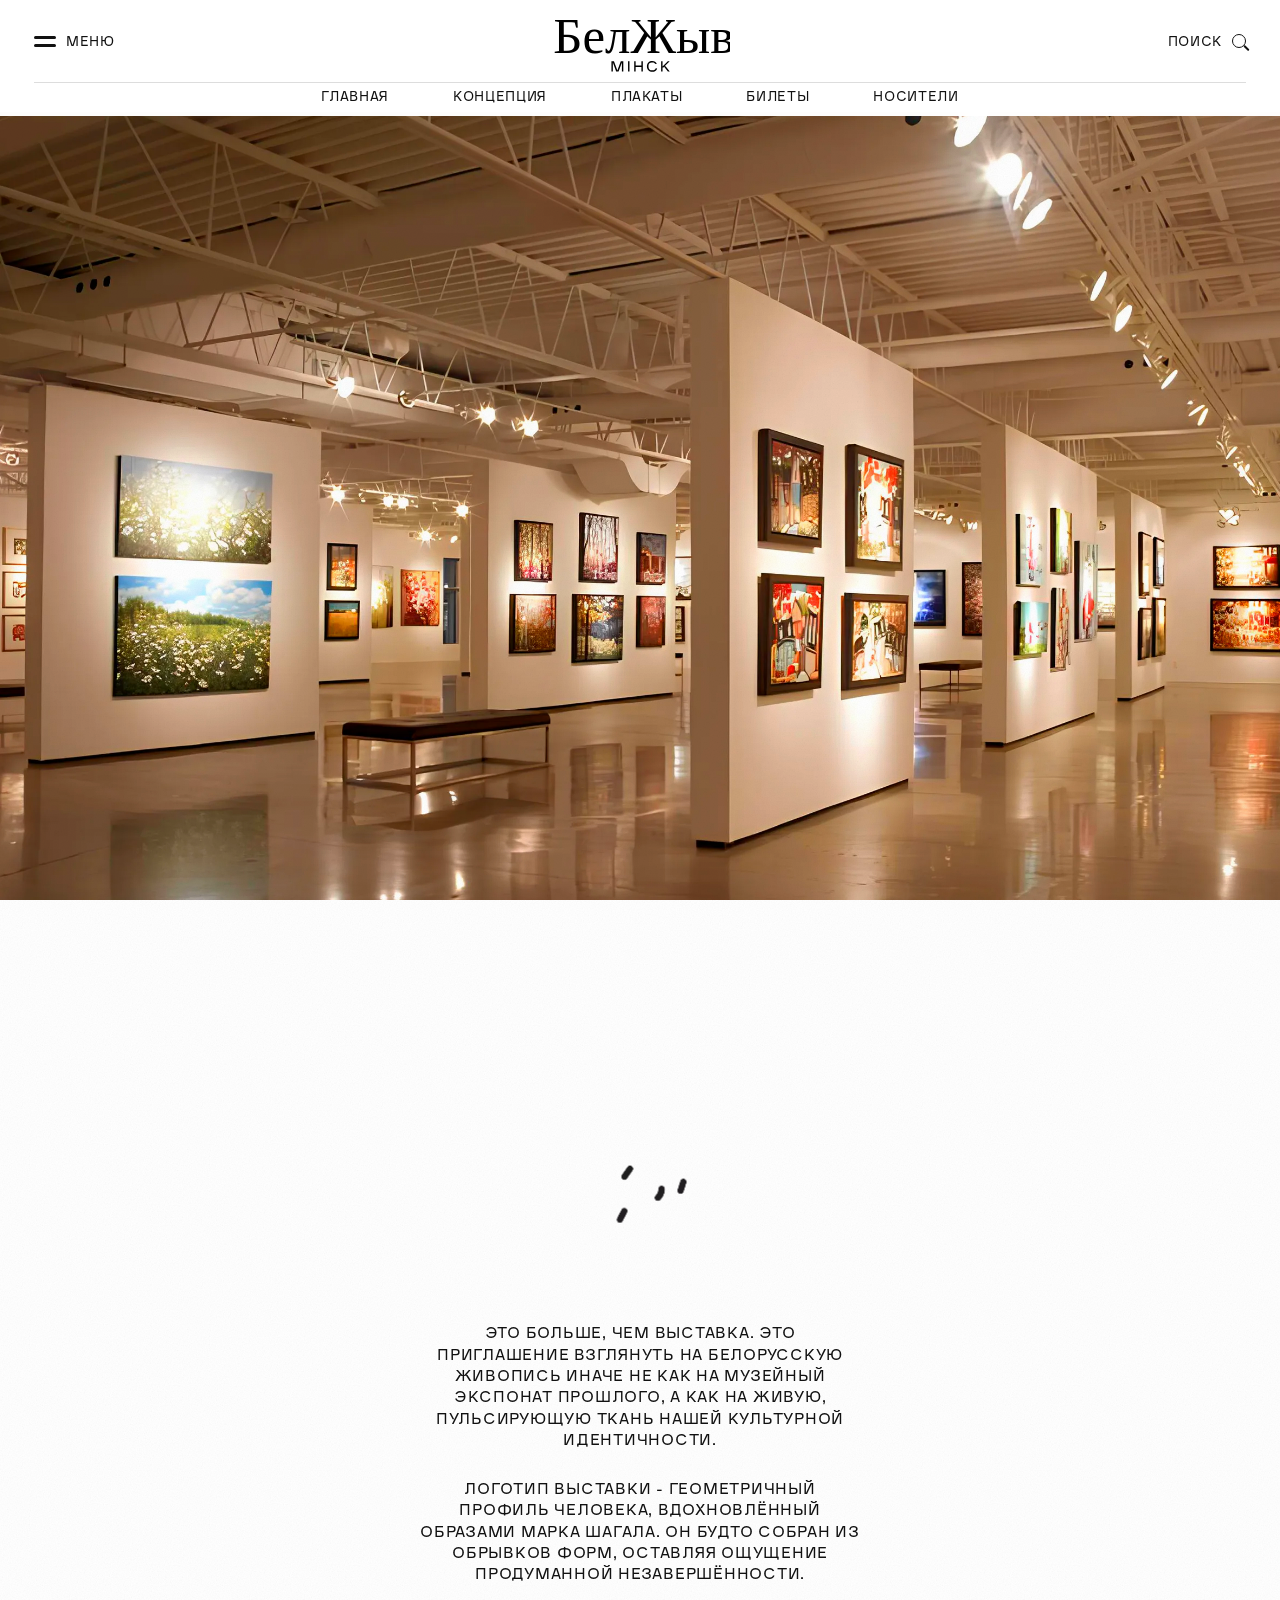
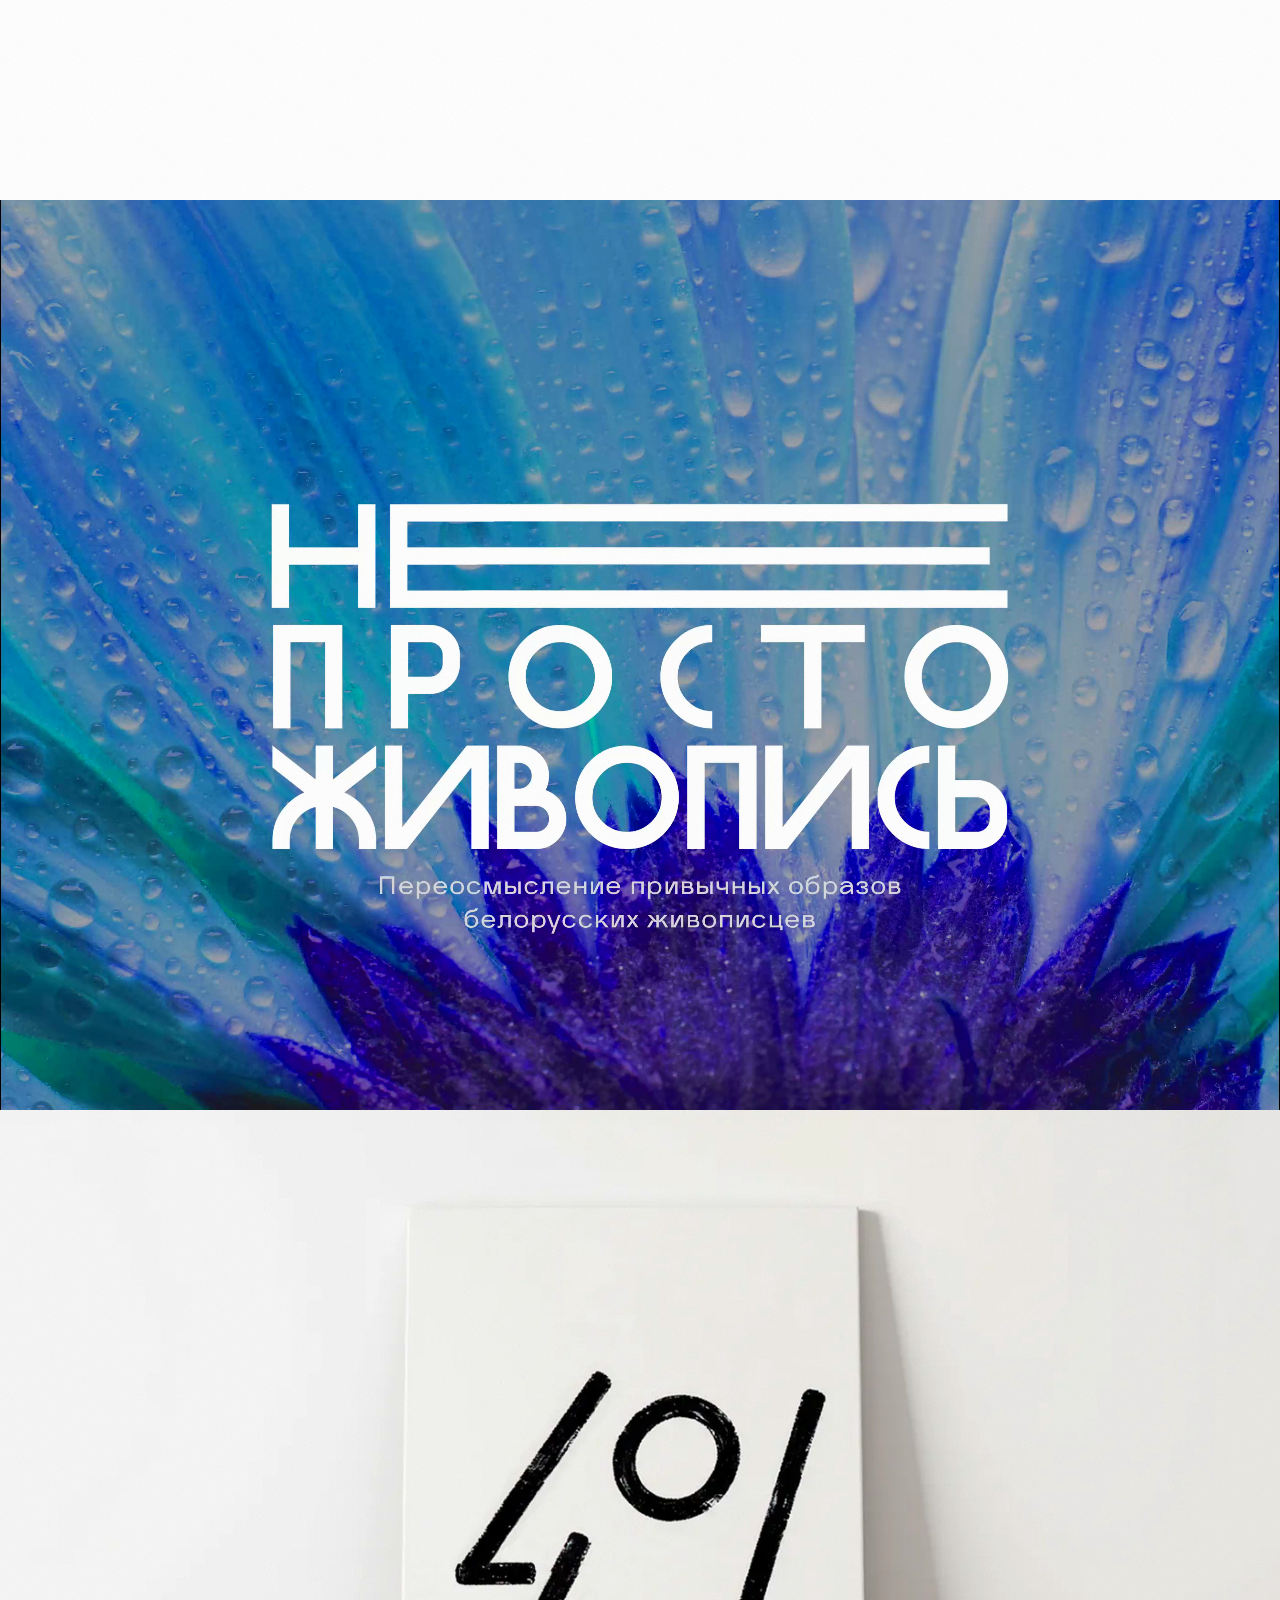
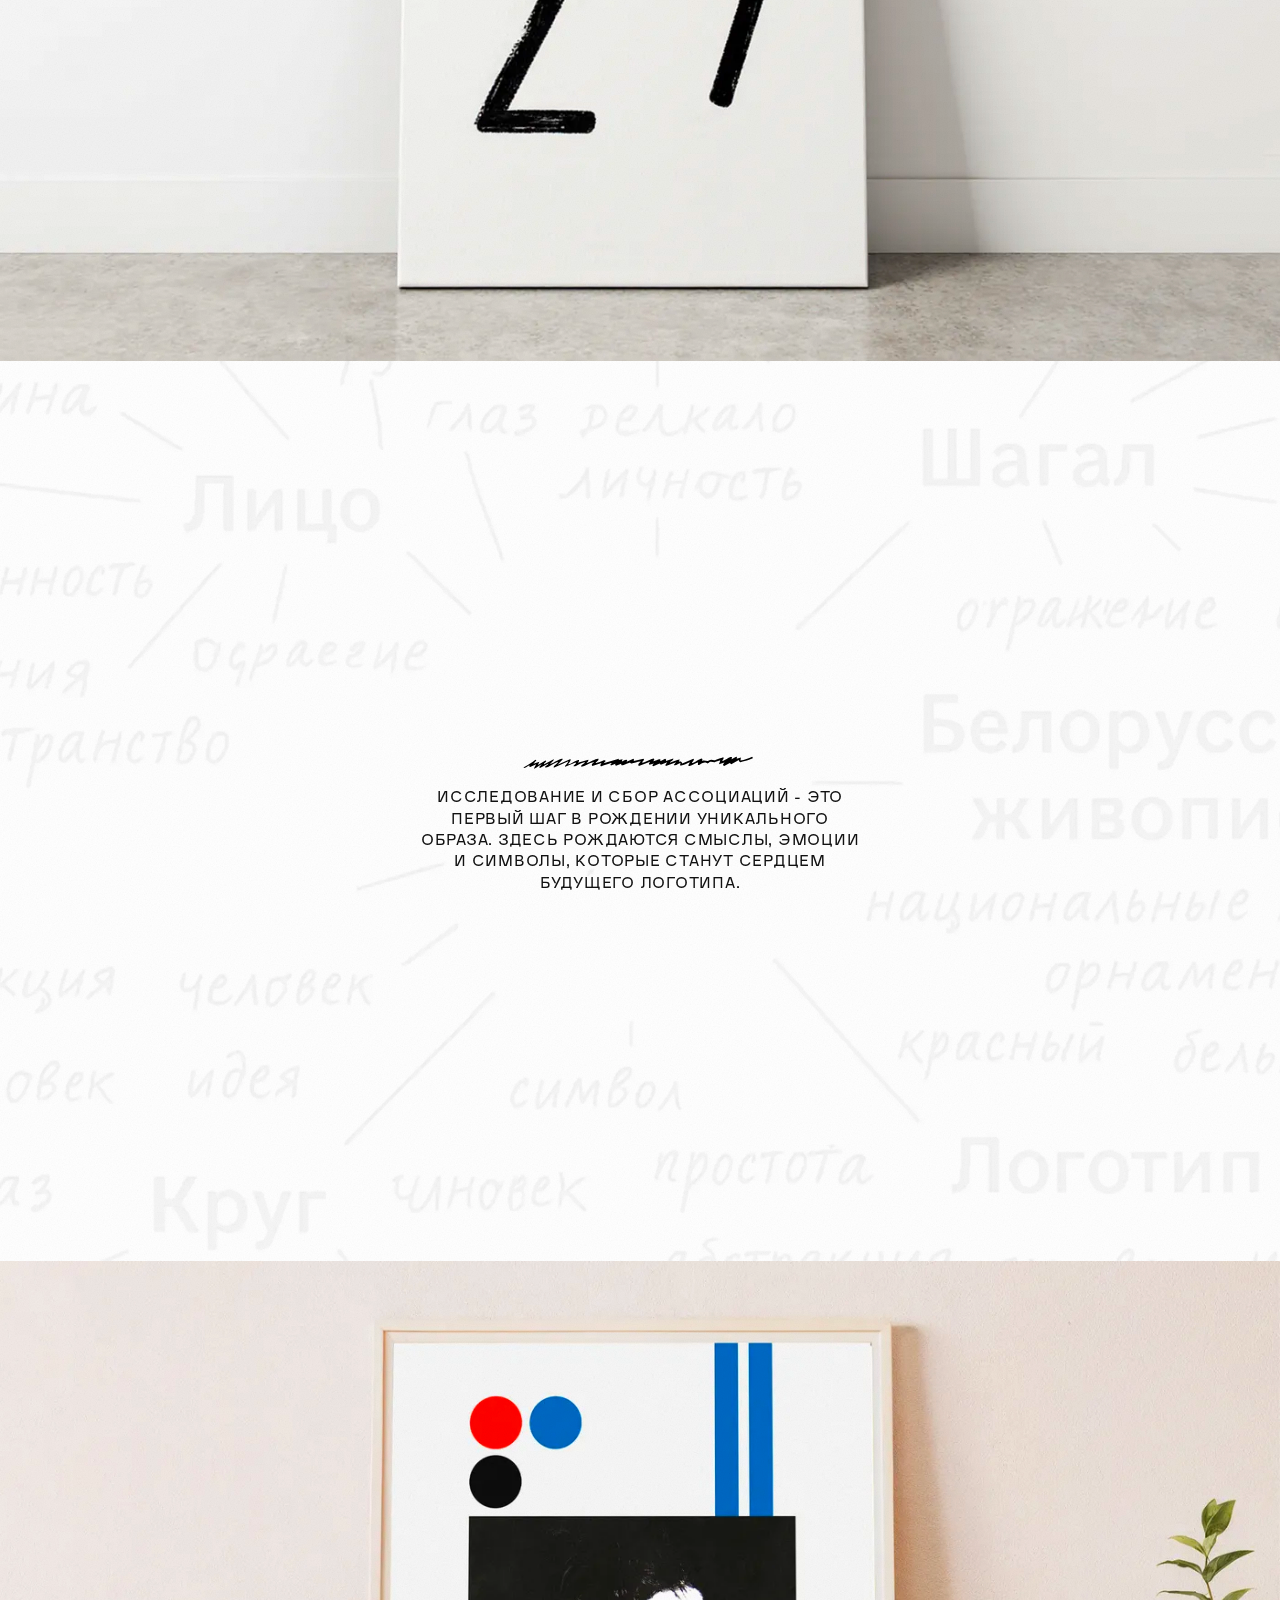
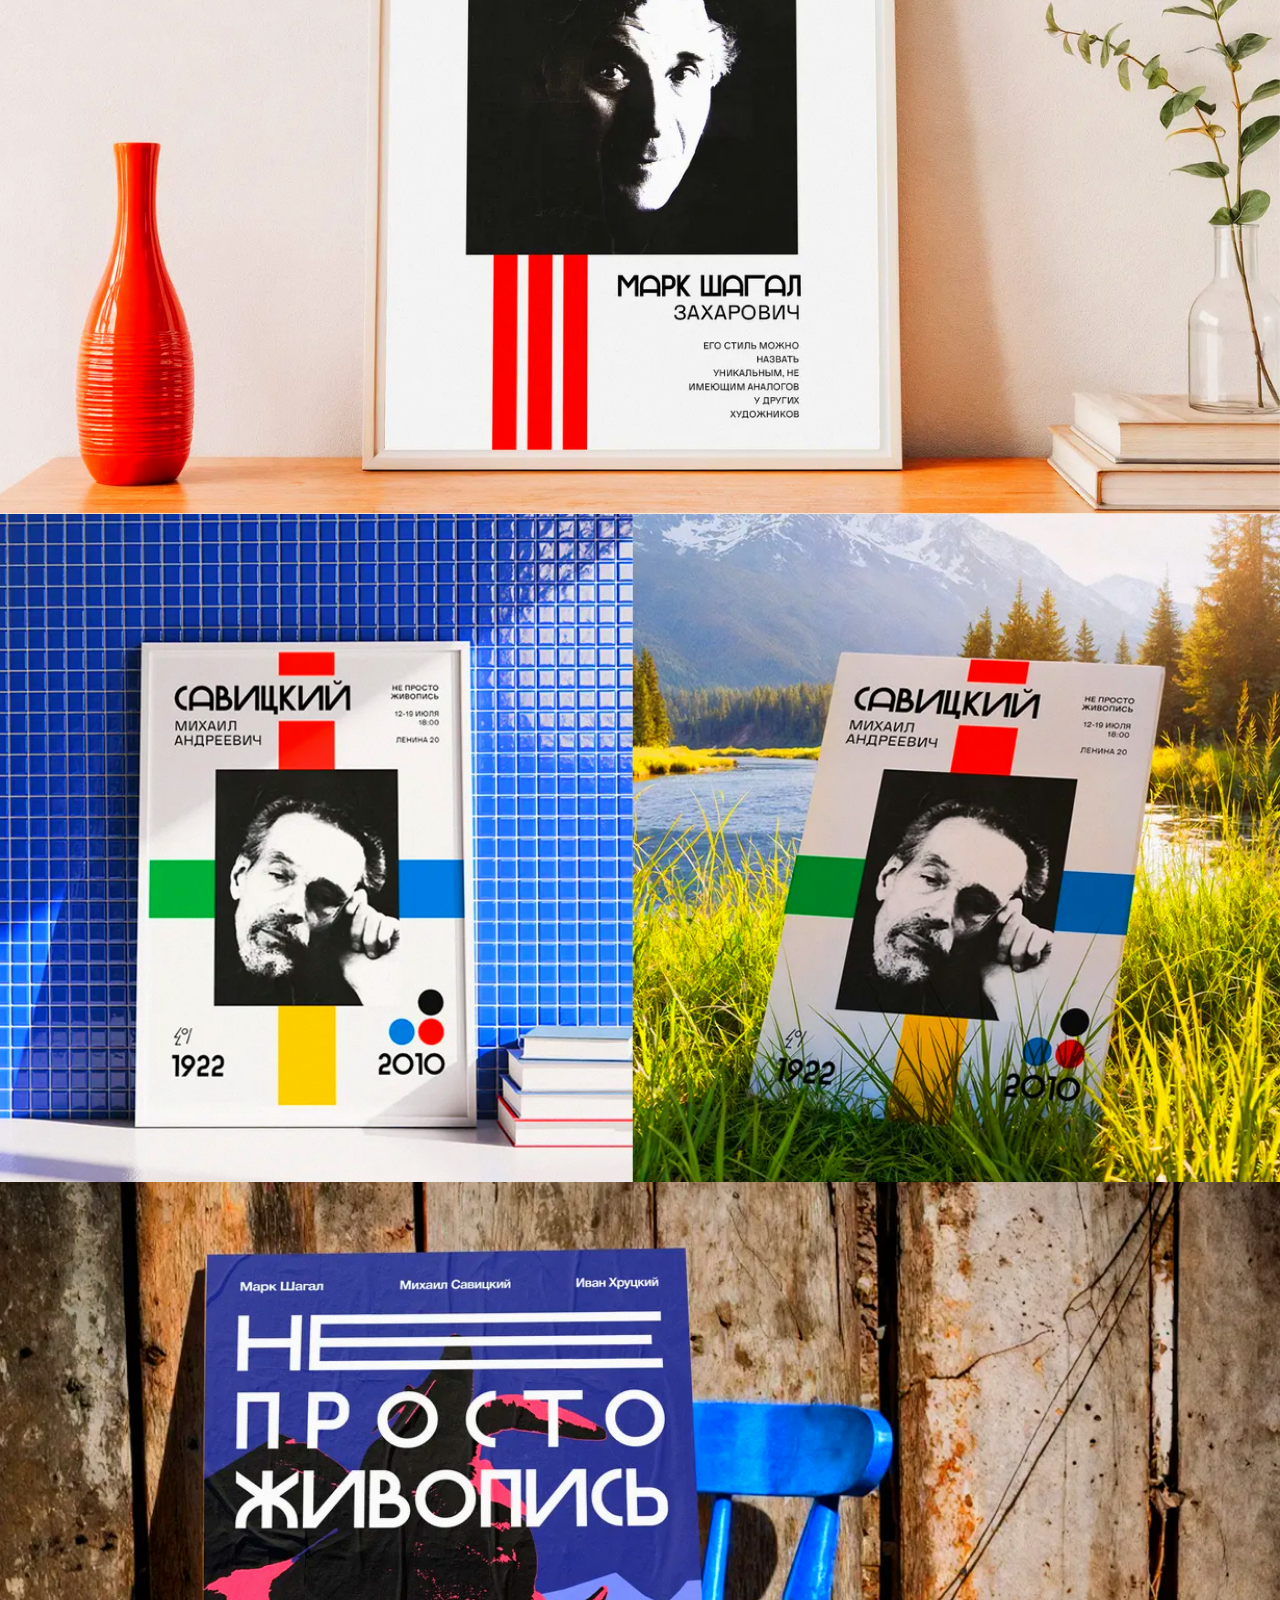
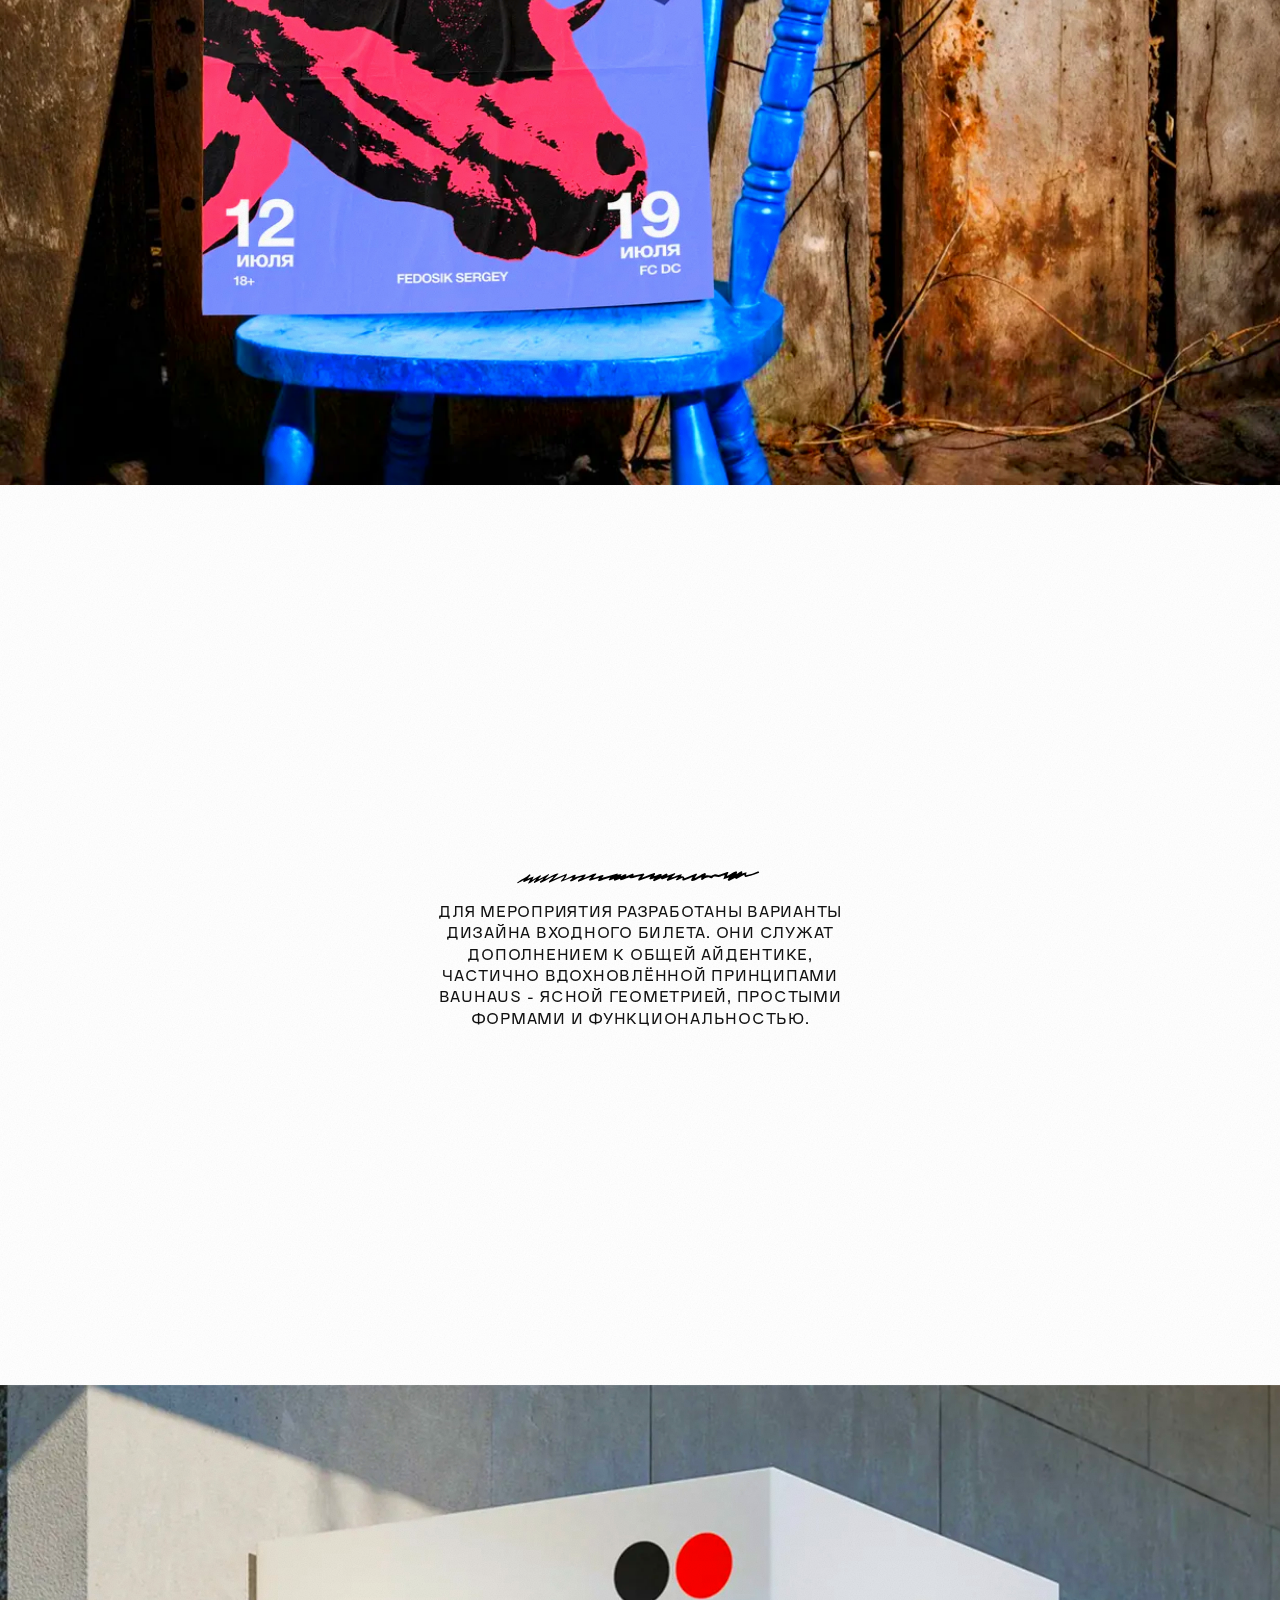
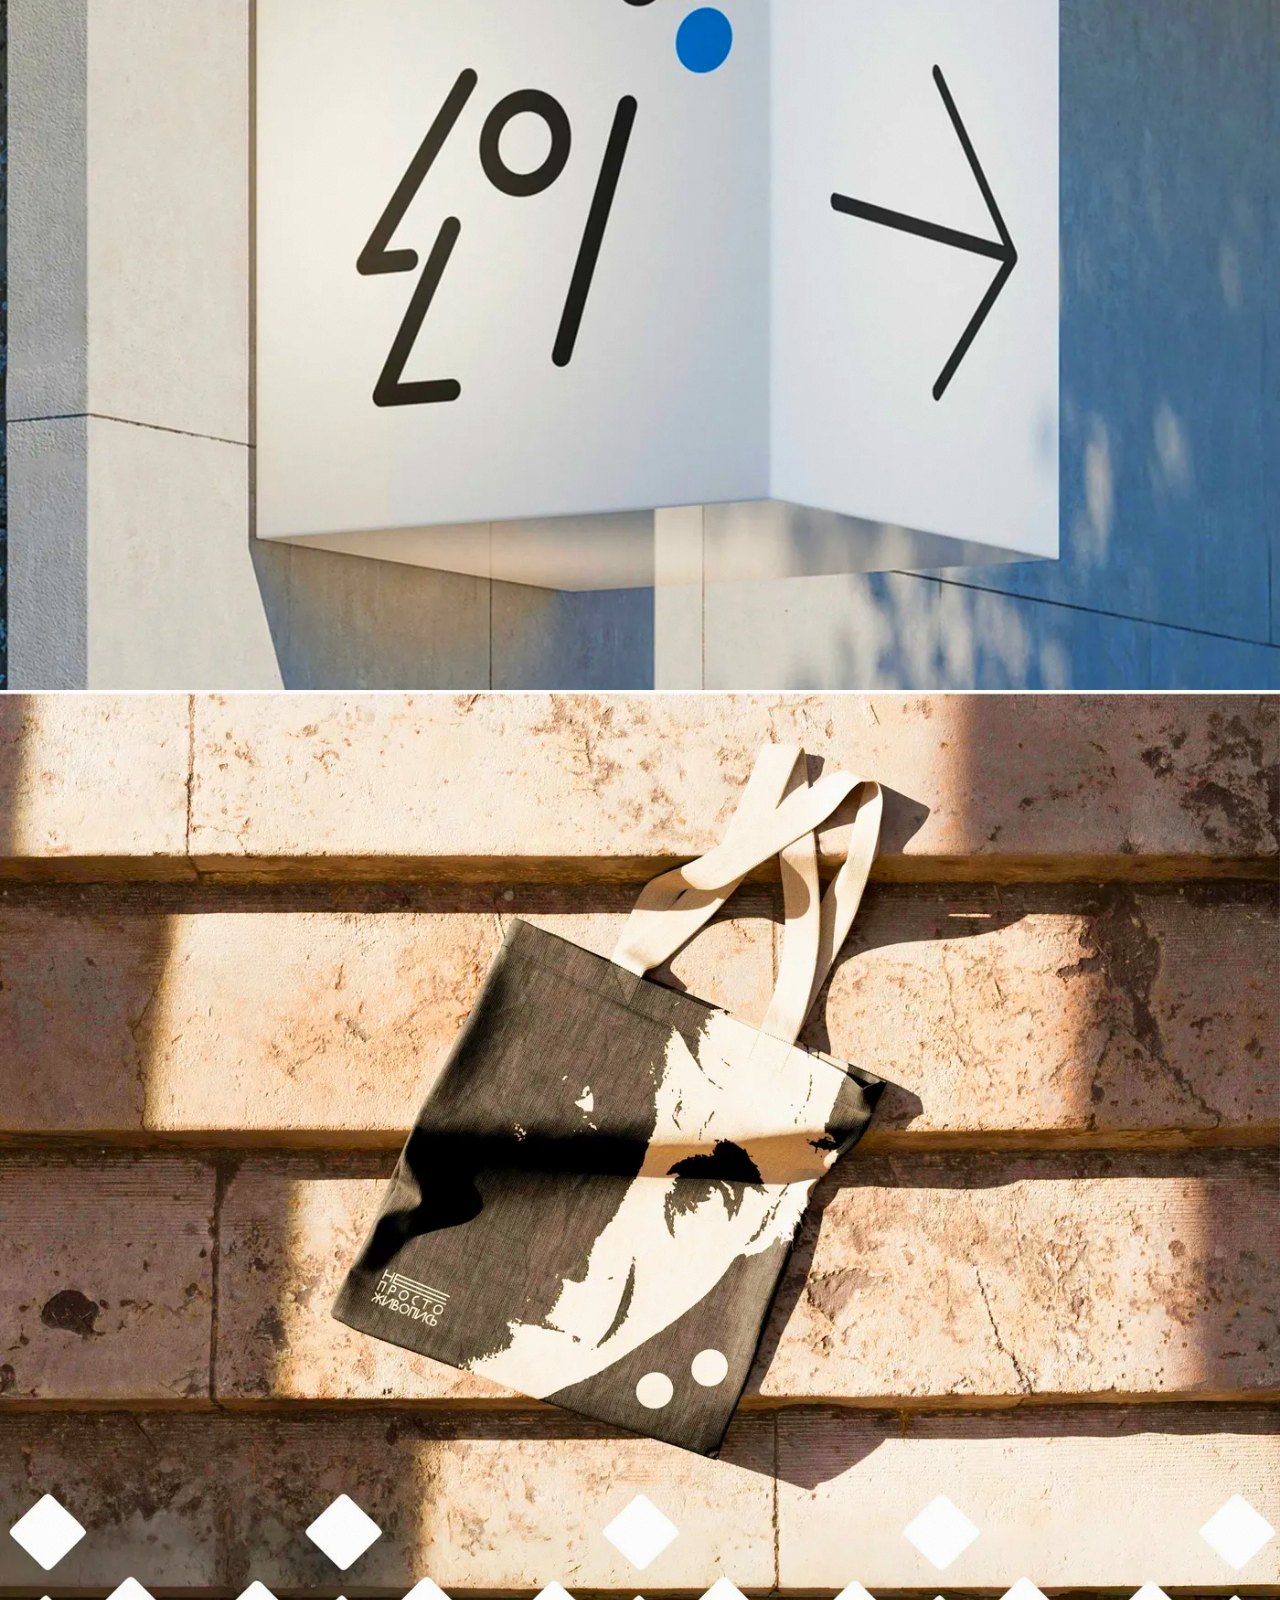
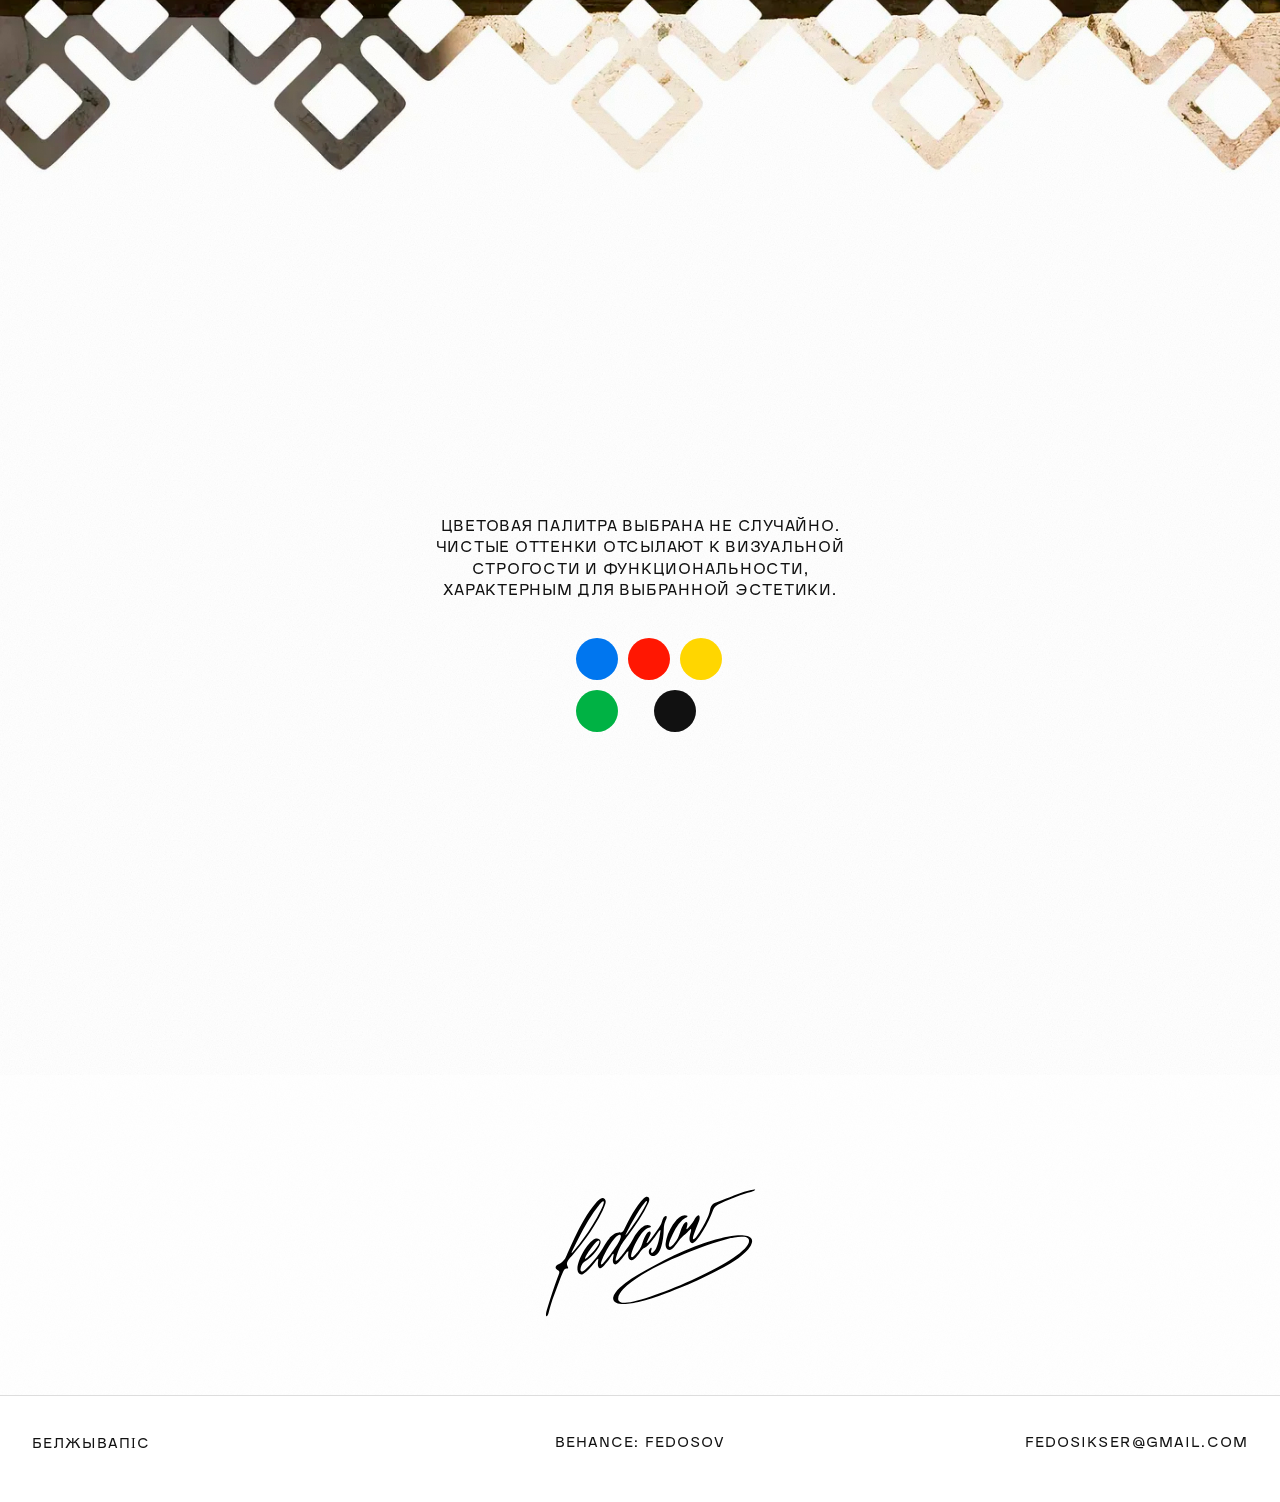
<file: index.html>
<!DOCTYPE html>
<html lang="ru">
  <head>
    <meta charset="UTF-8" />
    <meta name="viewport" content="width=device-width, initial-scale=1.0" />
    <title>БелЖывапіс</title>
    <meta
      name="description"
      content="БелЖывапіс — сайт проекта по брендингу выставки белорусской живописи."
    />
    <link rel="preload" href="./шрифты/Racama.otf" as="font" type="font/otf" crossorigin />
    <link rel="stylesheet" href="./style.css" />
  </head>
  <body>
    <div class="page-shell">
      <header class="site-header">
        <div class="site-header__top">
          <button class="menu-toggle" type="button" aria-expanded="false" aria-controls="site-menu">
            <span class="menu-toggle__icon" aria-hidden="true">
              <span></span>
              <span></span>
            </span>
            <span>Меню</span>
          </button>

          <a class="brand" href="./index.html" aria-label="Главная страница">
            <img class="brand__logo" src="./ассеты/лого.svg" alt="БелЖивапіс" />
          </a>

          <button class="search-toggle" type="button" aria-label="Поиск">
            <span>Поиск</span>
            <span class="search-toggle__icon" aria-hidden="true"></span>
          </button>
        </div>

        <nav class="site-header__bottom" aria-label="Основная навигация">
          <a href="#hero">Главная</a>
          <a href="#screen-2">Концепция</a>
          <a href="#screen-7">Плакаты</a>
          <a href="#screen-12">Билеты</a>
          <a href="#screen-12">Носители</a>
        </nav>
      </header>

      <nav class="site-menu" id="site-menu" aria-hidden="true">
        <div class="site-menu__panel">
          <div class="site-menu__features">
            <a class="site-menu__feature" href="#screen-7">
              <img src="./webP/7.webp" alt="Плакаты выставки" />
              <span>Плакаты</span>
            </a>
            <a class="site-menu__feature" href="#screen-12">
              <img src="./webP/12.webp" alt="Носители выставки" />
              <span>Носители</span>
            </a>
          </div>
        </div>
      </nav>

      <main>
    
         <section class="hero" id="hero">
          <h1 class="visually-hidden">БелЖивапіс Минск</h1>
          <div class="hero__backdrop">
            <img src="./webP/1.webp" alt="Выставочный зал БелЖивапіс" />
          </div>
        </section>

        <section class="media-screen media-screen--copy reveal" id="screen-2">
          <div class="copy-block copy-block--intro">
          
          <video class="logo-overlay" autoplay muted loop playsinline preload="metadata">
            <source src="./webM/лого_аним(поверх 2 ставить).webm" type="video/webm" />
          </video>

            <p>
              Это больше, чем выставка. Это приглашение взглянуть на белорусскую живопись иначе
              не как на музейный экспонат прошлого, а как на живую, пульсирующую ткань нашей
              культурной идентичности.
            </p>
            <p>
              Логотип выставки - геометричный профиль человека, вдохновлённый образами Марка
              Шагала. Он будто собран из обрывков форм, оставляя ощущение продуманной
              незавершённости.
            </p>
          </div>
          
        </section>

        <section class="media-screen media-screen--video reveal" id="screen-video-1">
          <div class="media-screen__video-frame">
            <video autoplay muted loop playsinline preload="metadata">
              <source src="./webM/1.webm" type="video/webm" />
            </video>
          </div>
        </section>

        <section class="media-screen reveal" id="screen-5">
          <img src="./webP/5.webp" alt="Логотип выставки на холсте" />
        </section>

        <section class="media-screen media-screen--copy media-screen--ideas reveal" id="screen-6">
          
          <div class="copy-block copy-block--ideas">
            <img class="copy-block__line" src="./ассеты/линия.svg" alt="" aria-hidden="true" />
            <p>
              Исследование и сбор ассоциаций - это первый шаг в рождении уникального образа.
              Здесь рождаются смыслы, эмоции и символы, которые станут сердцем будущего логотипа.
            </p>
          </div>
        </section>

        <section class="media-screen reveal" id="screen-7">
          <img src="./webP/7.webp" alt="Плакат Марка Шагала" />
        </section>

        <section class="media-screen reveal" id="screen-8">
          <img src="./webP/8.webp" alt="Плакат Михаила Савицкого" />
        </section>

        <section class="media-screen reveal" id="screen-9">
          <img src="./webP/9.webp" alt="Альтернативный постер проекта" />
        </section>

        <section class="media-screen media-screen--copy reveal" id="screen-10">
          <div class="copy-block copy-block--ticket">
            <img class="copy-block__line" src="./ассеты/линия.svg" alt="" aria-hidden="true" />
            <p>
              Для мероприятия разработаны варианты дизайна входного билета. Они служат дополнением
              к общей айдентике, частично вдохновлённой принципами Bauhaus - ясной геометрией,
              простыми формами и функциональностью.
            </p>
          </div>
        </section>

        <section class="media-screen reveal" id="screen-12">
          <img src="./webP/12.webp" alt="Плакат и билетная система проекта" />
        </section>

        <section class="media-screen reveal" id="screen-13">
          <img src="./webP/13.webp" alt="Постер выставки на синем стуле" />
        </section>

        <section class="media-screen media-screen--copy reveal" id="screen-14">
          <div class="copy-block copy-block--palette">
            <p>
              Цветовая палитра выбрана не случайно. Чистые оттенки отсылают к визуальной строгости
              и функциональности, характерным для выбранной эстетики.
            </p>
            <div class="palette-dots" aria-label="Цветовая палитра проекта">
              <span class="palette-dots__dot palette-dots__dot--blue"></span>
              <span class="palette-dots__dot palette-dots__dot--red"></span>
              <span class="palette-dots__dot palette-dots__dot--yellow"></span>
              <span class="palette-dots__dot palette-dots__dot--green"></span>
              <span class="palette-dots__dot palette-dots__dot--black"></span>
            </div>
          </div>
        </section>

      
        <section class="signature-block reveal" aria-label="Подпись автора">
          <img src="./ассеты/подпись.svg" alt="Подпись" />
        </section>
      </main>

      <footer class="site-footer" id="footer">
        <div class="site-footer__inner">
          <p>БЕЛЖЫВАПІС</p>
          <p class="site-footer__center">
            <a href="https://www.behance.net/fedosov" target="_blank" rel="noreferrer">BEHANCE: FEDOSOV</a>
          </p>
          <p>FEDOSIKSER@GMAIL.COM</p>
        </div>
      </footer>
    </div>

    <script src="./script.js"></script>
  </body>
</html>
</file>
<file: style.css>
@font-face {
  font-family: "Racama";
  src: url("./шрифты/Racama.otf") format("opentype");
  font-display: swap;
}

:root {
  --bg: #ffffff;
  --white: #ffffff;
  --ink: #111111;
  --line: rgba(17, 17, 17, 0.14);
  --header-height: 112px;
  --transition: 220ms ease;
  --grain: url("./ассеты/grain.svg");
}

* {
  box-sizing: border-box;
}

html {
  scroll-behavior: smooth;
}

body {
  margin: 0;
  background: var(--bg);
  color: var(--ink);
  font-family: "Racama", serif;
  text-transform: uppercase;
}

img,
video {
  display: block;
  max-width: 100%;
}

a {
  color: inherit;
  text-decoration: none;
}

button,
input,
textarea,
select {
  font: inherit;
}

.visually-hidden {
  position: absolute;
  width: 1px;
  height: 1px;
  padding: 0;
  margin: -1px;
  overflow: hidden;
  clip: rect(0, 0, 0, 0);
  white-space: nowrap;
  border: 0;
}

.page-shell {
  overflow: clip;
}

.site-header {
  position: fixed;
  top: 0;
  left: 0;
  z-index: 20;
  width: 100%;
  padding: 12px 34px 0;
  background: rgba(255, 255, 255, 0.98);
  backdrop-filter: blur(10px);
  transition: box-shadow var(--transition);
}

.site-header.is-scrolled {
  box-shadow: 0 10px 28px rgba(17, 17, 17, 0.06);
}

.site-header__top {
  display: grid;
  grid-template-columns: 180px auto 180px;
  align-items: center;
  gap: 16px;
  min-height: 40px;
  padding-bottom: 8px;
  border-bottom: 1px solid var(--line);
}

.site-header__bottom {
  display: flex;
  justify-content: center;
  gap: clamp(22px, 5vw, 86px);
  padding: 8px 0 10px;
}

.site-header__bottom a,
.menu-toggle,
.search-toggle {
  font-size: 13px;
  letter-spacing: 0.05em;
  text-transform: uppercase;
}

.brand {
  display: inline-flex;
  flex-direction: column;
  align-items: center;
  justify-self: center;

}

.brand__logo {
  width: clamp(154px, 14vw, 240px);
  height: auto;
}

.menu-toggle,
.search-toggle {
  display: inline-flex;
  align-items: center;
  gap: 10px;
  border: 0;
  background: transparent;
  color: var(--ink);
  padding: 0;
  cursor: pointer;
  min-width: 180px;
}

.menu-toggle {
  justify-self: start;
}

.search-toggle {
  justify-self: end;
  justify-content: flex-end;
}

.menu-toggle__icon {
  display: inline-grid;
  gap: 5px;
  width: 22px;
  transform: translateY(-2px);
}

.menu-toggle__icon span {
  display: block;
  height: 3px;
  border-radius: 999px;
  background: var(--ink);
}

.search-toggle__icon {
  position: relative;
  width: 14px;
  height: 14px;
  border: 1.8px solid var(--ink);
  border-radius: 50%;
  transform: translateY(-2px);
}

.search-toggle__icon::after {
  content: "";
  position: absolute;
  width: 7px;
  height: 1.8px;
  right: -5px;
  bottom: -2px;
  background: var(--ink);
  transform: rotate(45deg);
  border-radius: 999px;
}

.site-menu {
  position: fixed;
  inset: 0;
  z-index: 18;
  display: flex;
  align-items: flex-start;
  justify-content: center;
  padding: calc(var(--header-height) + 22px) 34px 34px;
  background: rgba(255, 255, 255, 0.94);
  backdrop-filter: blur(10px);
  opacity: 0;
  visibility: hidden;
  transition: opacity var(--transition), visibility var(--transition);
}

.site-menu.is-open {
  opacity: 1;
  visibility: visible;
}

.site-menu__panel {
  width: min(1240px, 100%);
  padding-top: 28px;
  border-top: 1px solid var(--line);
}

.site-menu__features {
  display: grid;
  grid-template-columns: repeat(2, minmax(0, 1fr));
  gap: 18px;
  align-content: start;
  align-items: start;
}

.site-menu__feature {
  position: relative;
  overflow: hidden;
  display: grid;
  gap: 10px;
  background: #f7f7f7;
  border: 1px solid rgba(17, 17, 17, 0.08);
  transition: transform 260ms ease, box-shadow 260ms ease;
}

.site-menu__feature img {
  width: 100%;
  aspect-ratio: 1.42;
  object-fit: cover;
}

.site-menu__feature span {
  padding: 0 10px 12px;
  font-size: 12px;
  letter-spacing: 0.16em;
}

.site-menu__feature:hover,
.site-menu__feature:focus-visible {
  transform: scale(1.04);
  box-shadow: 0 18px 40px rgba(17, 17, 17, 0.08);
}

.hero {
  padding-top: var(--header-height);
  background: var(--white);
}

.hero__backdrop {
  position: relative;
  height: calc(100svh - var(--header-height));
  min-height: 520px;
}

.hero__backdrop img {
  width: 100%;
  height: 100%;
  object-fit: cover;
  filter: saturate(1.2);
}

.media-screen {
  background: var(--white);
}

.media-screen {
  position: relative;
  isolation: isolate;
}

.media-screen img,
.media-screen video {
  width: 100%;
  height: auto;
  filter: saturate(1.3);
}

.site-menu__feature img {
  filter: saturate(1.3);
}

.hero__backdrop::after,
.media-screen::after,
.site-menu__feature::after {
  content: "";
  position: absolute;
  inset: 0;
  background-image: var(--grain);
  background-repeat: repeat;
  background-size: 180px 180px;
  opacity: 0.50;
  mix-blend-mode: multiply;
  pointer-events: none;
  z-index: 2;
}

.media-screen--video {
  background: #ffffff;
  padding: 0;
  overflow: hidden;
}

.media-screen__video-frame {
  width: 100%;
  margin: 0;
  overflow: hidden;
}

.media-screen--video video {
  display: block;
  width: 100%;
  height: auto;
  max-height: none;
  object-fit: cover;
}

.media-screen--copy {
  min-height: min(100svh, 920px);
  padding: clamp(96px, 14vw, 180px) 24px;
  display: grid;
  place-items: center;
}

.copy-block {
  position: relative;
  z-index: 3;
  display: grid;
  justify-items: center;
  gap: 28px;
  width: min(100%, 860px);
  text-align: center;
}

.copy-block__line {
  width: clamp(72px, 8vw, 118px);
  height: auto;
  scale: 0.35;
  margin-bottom: -5%;
}
.logo-overlay{
  scale: 0.25;
  margin-bottom: -60%;
  margin-top: -60%;
}
.copy-block p {
  margin: 0;
  max-width: 40ch;
  font-size: 15px;
  line-height: 1.42;
  letter-spacing: 0.05em;
}

#screen-2 {
  background: #ffffff;
}

.media-screen__logo-overlay {
  position: absolute;
  left: 50%;
  top: 66%;
  width: min(12vw, 150px);
  transform: translate(-50%, -50%);
  opacity: 0.18;
  mix-blend-mode: multiply;
  pointer-events: none;
  z-index: 3;
}

#screen-6 {
  background: #ffffff url("./webP/6_3 только фон.webp") center center / cover no-repeat;
}

.copy-block--ideas {
  width: min(100%, 720px);

}

.idea-cloud {
  position: absolute;
  inset: 0;
  z-index: 1;
  pointer-events: none;
}

.idea-cloud__word {
  position: absolute;
  color: rgba(17, 17, 17, 0.08);
  line-height: 0.92;
  transition: opacity 280ms ease, color 280ms ease;
}

.media-screen--ideas:hover .idea-cloud__word,
.media-screen--ideas:focus-within .idea-cloud__word {
  color: rgba(17, 17, 17, 0.15);
}

.idea-cloud__word--1 {
  top: 8%;
  left: 22%;
  font-size: clamp(64px, 6vw, 112px);
}

.idea-cloud__word--2 {
  top: 6%;
  right: 16%;
  font-size: clamp(58px, 5.5vw, 102px);
}

.idea-cloud__word--3 {
  top: 26%;
  right: 5%;
  font-size: clamp(58px, 5.9vw, 120px);
  max-width: 7ch;
}

.idea-cloud__word--4 {
  right: 12%;
  bottom: 10%;
  font-size: clamp(66px, 6vw, 118px);
}

.idea-cloud__word--5 {
  left: 20%;
  bottom: 8%;
  font-size: clamp(66px, 6vw, 118px);
}

.idea-cloud__word--6 {
  top: 25%;
  left: 8%;
  font-size: clamp(44px, 4vw, 78px);
}

.idea-cloud__word--7 {
  left: 23%;
  bottom: 28%;
  font-size: clamp(42px, 3.8vw, 72px);
}

.idea-cloud__word--8 {
  left: 49%;
  bottom: 18%;
  font-size: clamp(42px, 3.8vw, 72px);
}

.idea-cloud__word--9 {
  right: 7%;
  top: 46%;
  font-size: clamp(42px, 3.8vw, 72px);
  max-width: 9ch;
}

.idea-cloud__word--10 {
  right: 10%;
  top: 60%;
  font-size: clamp(38px, 3.4vw, 64px);
  max-width: 8ch;
}

.idea-cloud__word--11 {
  right: 17%;
  bottom: 18%;
  font-size: clamp(34px, 3vw, 54px);
}

.idea-cloud__word--12 {
  right: 4%;
  bottom: 19%;
  font-size: clamp(34px, 3vw, 54px);
}

.idea-cloud__word--13 {
  right: 2%;
  top: 18%;
  font-size: clamp(36px, 3.2vw, 56px);
}

.idea-cloud__word--14 {
  left: 7%;
  bottom: 7%;
  font-size: clamp(36px, 3.2vw, 56px);
}

#screen-10 .copy-block,
#screen-14 .copy-block {
  width: min(100%, 760px);
}

.copy-block--palette {
  gap: 36px;
}

.palette-dots {
  width: 128px;
  display: grid;

  justify-items: center;
  gap: 10px 10px;
}

.palette-dots__dot {
  width: 42px;
  height: 42px;
  border-radius: 50%;
  filter: saturate(1.3);
}

.palette-dots__dot--blue {
  background: #0071ce;
}

.palette-dots__dot--red {
  background: #e42313;
}

.palette-dots__dot--yellow {
  background: #ffd400;
}

.palette-dots__dot--green {
  background: #00a651;
}

.palette-dots__dot--black {
  grid-column: 2 / span 2;
  background: #111111;
}

.signature-block {
  position: relative;
  isolation: isolate;
  padding: 12px 24px 8px;
  display: grid;
  place-items: center;
  background: var(--bg);
}

.signature-block::after {
  content: "";
  position: absolute;
  inset: 0;
  background-image: var(--grain);
  background-repeat: repeat;
  background-size: 180px 180px;
  opacity: 0.24;
  mix-blend-mode: multiply;
  pointer-events: none;
  z-index: 1;
}

.signature-block img {
  position: relative;
  z-index: 2;
  width: min(300px, 52vw);
  height: auto;
}

.site-footer {
  padding: 26px 32px 34px;
  background: var(--bg);
  border-top: 1px solid var(--line);
}

.site-footer__inner {
  display: grid;
  grid-template-columns: 1fr 1fr 1fr;
  align-items: center;
  gap: 16px;
  font-size: 14px;
  letter-spacing: 0.08em;
}

.site-footer__inner > :first-child {
  justify-self: start;
}

.site-footer__center {
  justify-self: center;
  text-align: center;
}

.site-footer__inner > :last-child {
  justify-self: end;
}

.reveal {
  opacity: 0;
  transform: translateY(32px);
  transition: opacity 700ms ease, transform 700ms ease;
}

.reveal.is-visible {
  opacity: 1;
  transform: translateY(0);
}

body.menu-open {
  overflow: hidden;
}

@media (max-width: 860px) {
  :root {
    --header-height: 144px;
  }

  .site-header {
    padding: 14px 16px 0;
  }

  .site-header__top {
    position: relative;
    grid-template-columns: 1fr auto;
    grid-template-areas:
      "brand brand"
      "menu search";
    display: grid;
    row-gap: 12px;
    min-height: 0;
  }

  .brand {
    position: static;
    grid-area: brand;
    transform: none;
    justify-self: center;
  }

  .menu-toggle {
    grid-area: menu;
  }

  .search-toggle {
    grid-area: search;
  }

  .site-header__bottom {
    gap: 18px;
    overflow-x: auto;
    justify-content: flex-start;
   
  }

  .site-header__bottom a,
  .menu-toggle,
  .search-toggle {
    white-space: nowrap;
    font-size: 12px;
  }

  .brand__logo {
    width: min(52vw, 190px);
  }

  .hero__backdrop {
    height: calc(100svh - var(--header-height));
    min-height: 400px;
  }

  

  .media-screen__logo-overlay {
    transform: translate(-50%, -50%);
  }

  .site-menu {
    padding: calc(var(--header-height) + 18px) 16px 24px;
  }

  .site-menu__panel {
    padding-top: 18px;
  }

  .site-menu__features {
    grid-template-columns: repeat(2, minmax(0, 1fr));
  }

  .site-footer {
    padding-inline: 16px;
  }

  .site-footer__inner {
    flex-direction: column;
  }

  .media-screen--copy {
    min-height: auto;
    padding: 88px 16px;
  }

  .copy-block {
    gap: 22px;
  }

  .copy-block p {
    font-size: 12px;
    line-height: 1.4;
  }

  .media-screen__logo-overlay {
    width: min(18vw, 84px);
    top: 72%;
  }

  .palette-dots {
    width: 148px;
  }

  .palette-dots__dot {
    width: 34px;
    height: 34px;
  }

  .idea-cloud__word--3,
  .idea-cloud__word--9,
  .idea-cloud__word--10 {
    max-width: 6ch;
  }
}
</file>
